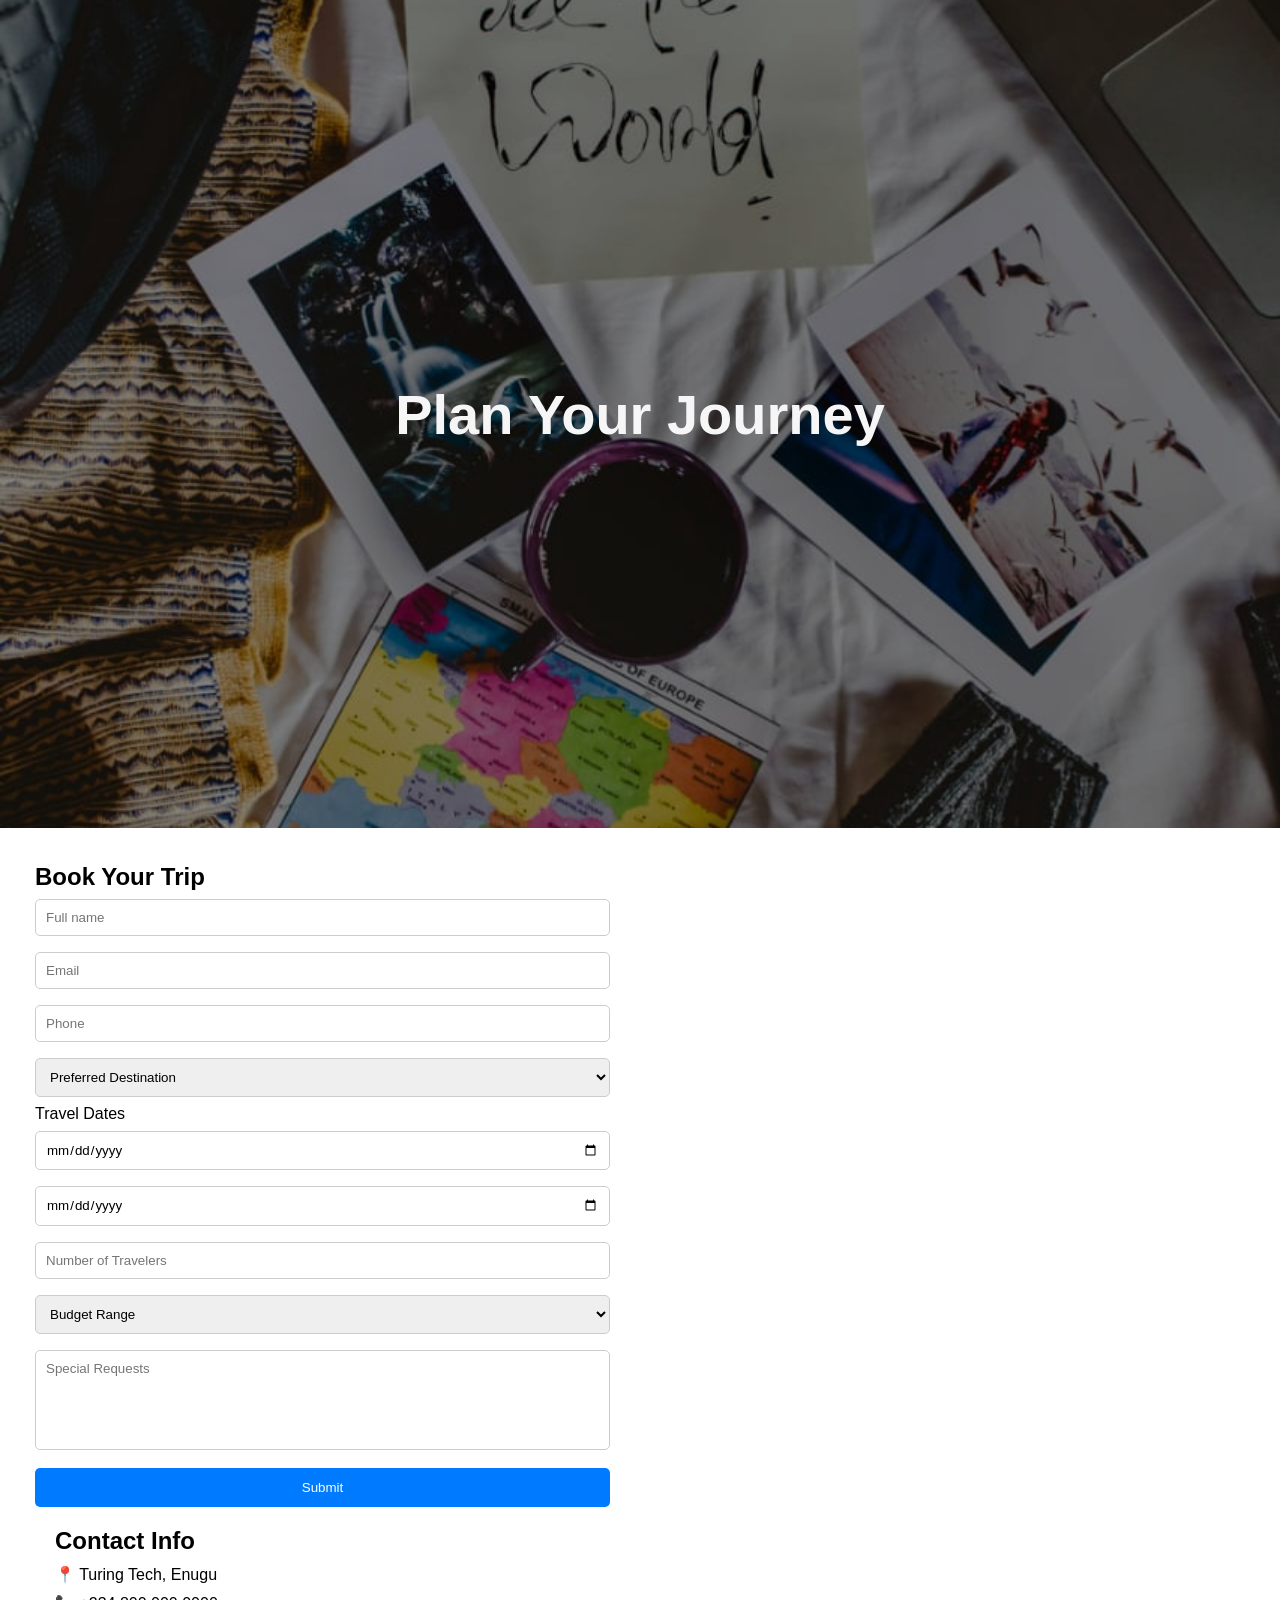
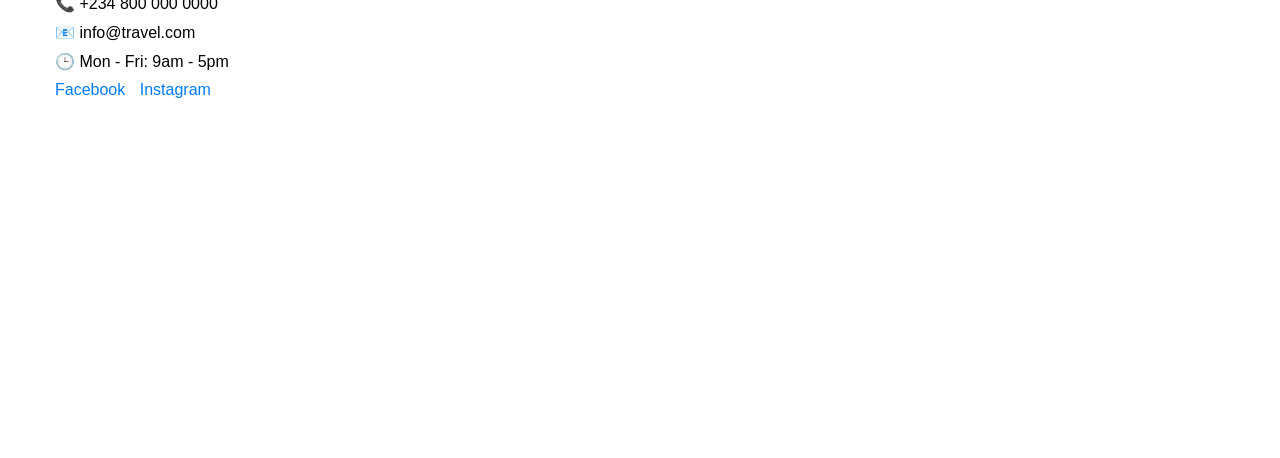
<file: contact.html>
<!DOCTYPE html>
<html lang="en">
<head>
  <meta charset="UTF-8">
  <meta name="viewport" content="width=device-width, initial-scale=1.0">
  <meta http-equiv="X-UA-Compatible" content="ie=edge">
  <link rel="stylesheet" href="contact.css">
  <title>Contact us</title>
</head>
<body>
  <main>
    <section class="hero">
      <h1>Plan Your Journey</h1>
      <div class="overlay"></div>
    </section>
    <!--Contact Section-->
    <section class="contact-container">
      
      <!--Form -->
      <div class="form-section">
        <h2>Book Your Trip</h2>
        
        <form>
          <input type="text" placeholder="Full name" required>
          <input type="email" placeholder="Email" required>
          <input type="tel" placeholder="Phone">
       <select>
          <option> Preferred Destination</option>
          <option>Paris,France</option>
          <option>Bali,Indonesia</option>
          <option>Tokyo,Japan</option>
        </select>
        
        <label>Travel Dates</label>
        <input type="date">
        <input type="date">
        
        
<input type="number" placeholder="Number of Travelers">

<select>
          <option>Budget Range</option>
          <option>$500 - $1000</option>
          <option>$1000 - $3000</option>
        </select>
        
        <textarea placeholder="Special Requests"></textarea>
        
        <button type="submit">Submit</button>

          <!-- INFO -->
          <div class="info-section">
            <h2>Contact Info</h2>
      <p>📍 Turing Tech, Enugu</p>
      <p>📞 +234 800 000 0000</p>
      <p>📧 info@travel.com</p>
      <p>🕒 Mon - Fri: 9am - 5pm</p>
      
      <div class="socials">
        <a href="#">Facebook</a>
          <a href="#">Instagram</a>
        </div>

          </div>
          <!--Map-->
          <section>
            <iframe 
      src="https://www.google.com/maps?q=Enugu&output=embed"
      width="100%" 
      height="300" 
      style="border:0;" 
      loading="lazy">
    </iframe>
          </section>
        </form>
      </div>
      
    </section>
    
  </main>
</body>
</html>
</file>
<file: contact.css>
*{
  margin: 0;
  padding: 0;
  box-sizing: border-box;
  font-family: Arial, sans-serif;
}

.hero{
  width: 100%;
  min-height: calc(100vh - 4.5rem);
  background-image: url('./images/contactpics.jpeg');
  background-repeat:no-repeat ;
  background-size: cover;
  background-position: center;
  position: relative;
  display: flex;
  flex-direction: column;
  align-items: center;
  justify-content: center;
  
}

.hero h1{
  color: #f6f6f6;
  text-align: center;
  width: 90%;
  z-index: 3;
  font-size: 1.8rem;
}
.overlay{
  position: absolute;
  left: 0;
  top: 0;
  width:100%;
  height: 100%;
  background-color: rgb(0, 0, 0, 0.4);
}


.contact-container {
  display: grid;
  grid-template-columns: 1fr;
  gap: 20px;
  padding: 15px;
  transition: all 0.3s ease;
}

/* FORM */
.form-section {
  background: rgba(255, 255, 255, 0.1);
  backdrop-filter: blur(10px);
  padding: 20px;
  border-radius: 10px;
}
form {
  display: flex;
  flex-direction: column;
}

form input,
form select,
form textarea {
  margin: 8px 0;
  padding: 10px;
  border: 1px solid #ccc;
  border-radius: 5px;
}

textarea {
  resize: none;
  height: 100px;
}
button {
  margin-top: 10px;
  padding: 12px;
  background: #007BFF;
  color: white;
  border: none;
  border-radius: 5px;
}

/* INFO SECTION */
.info-section {
  padding: 20px;
}

.info-section p {
  margin: 10px 0;
}

.socials a {
   
  display: inline-block;
  margin-right: 10px;
  text-decoration: none;
  color: #007BFF;
}

.map {
  margin-top: 20px;
}l



@media (min-width: 768px) {
  .hero h1{
    font-size: 3.3rem;
  }

  .hero{
    min-height: 60vh;
  }
  .contact-container {
    padding: 30px;
  }
}

@media (min-width:1000px) {
  .hero h1{
    font-size: 3.5rem;
  }
  
  .contact-container {
    grid-template-columns: 1fr 1fr;
  }
  .hero{
    height: 300px;
    font-size: 2.5rem;
  }

}
</file>
